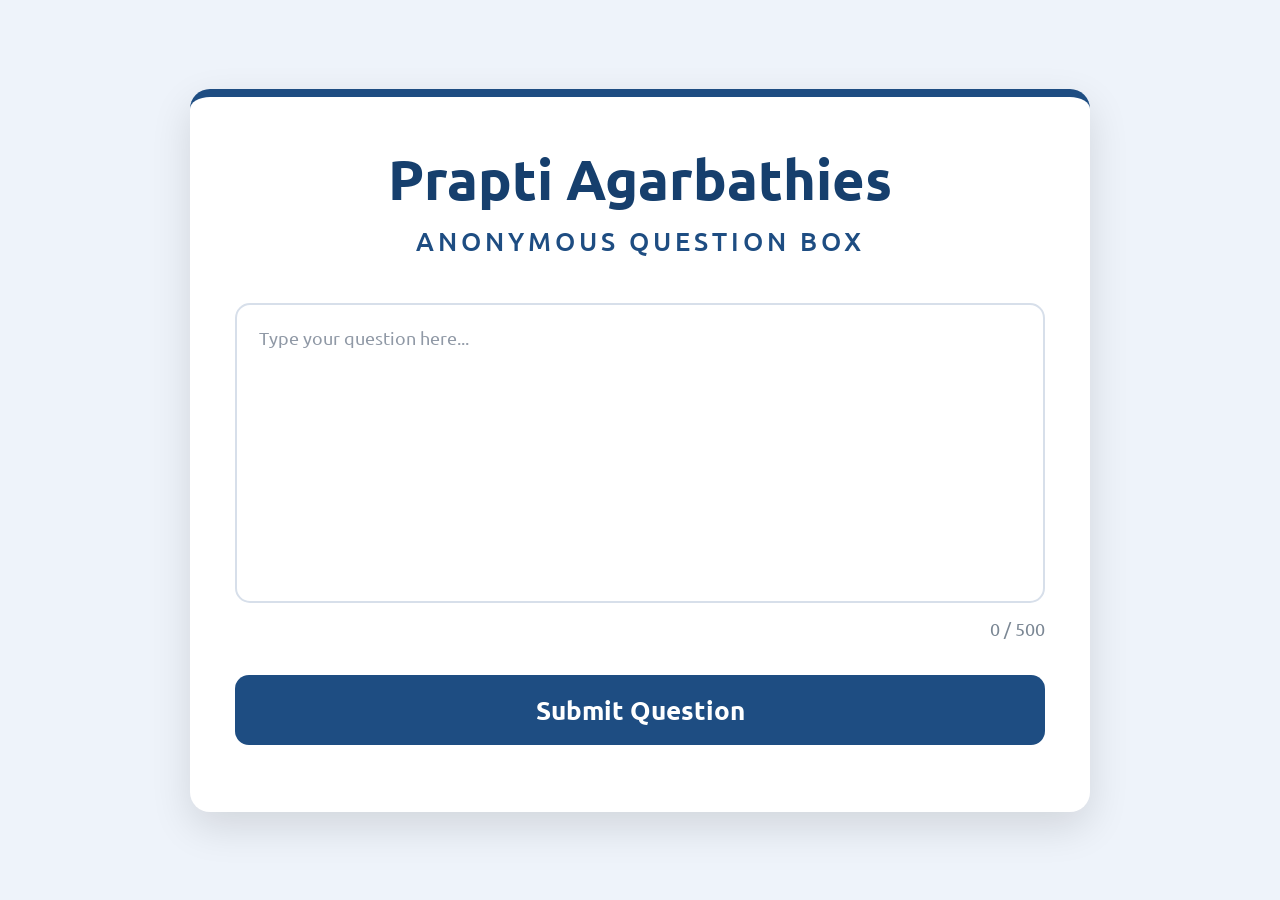
<file: index.html>
<!DOCTYPE html>
<html lang="en">
<head>
    <meta charset="UTF-8">
    <meta name="viewport" content="width=device-width, initial-scale=1.0">
    <title>Prapti Anonymous Question Box</title>
    <link href="https://fonts.googleapis.com/css2?family=Ubuntu:wght@400;500;700&display=swap" rel="stylesheet">
    <link rel="preconnect" href="https://fonts.googleapis.com">
    <link rel="preconnect" href="https://fonts.gstatic.com" crossorigin>
    <link href="https://fonts.googleapis.com/css2?family=Ubuntu:wght@400;500;700&display=swap" rel="stylesheet">
    <link rel="stylesheet" href="style.css">
</head>
<body>

<div class="container">

    <h1>Prapti Agarbathies</h1>
    <h2>Anonymous Question Box</h2>

    <textarea
        id="question"
        maxlength="500"
        placeholder="Type your question here..."
    ></textarea>

    <p id="count" class="counter">0 / 500</p>

    <button id="submitBtn">Submit Question</button>

    <p id="message"></p>

</div>

<script src="js/submit.js"></script>

</body>
</html>
</file>
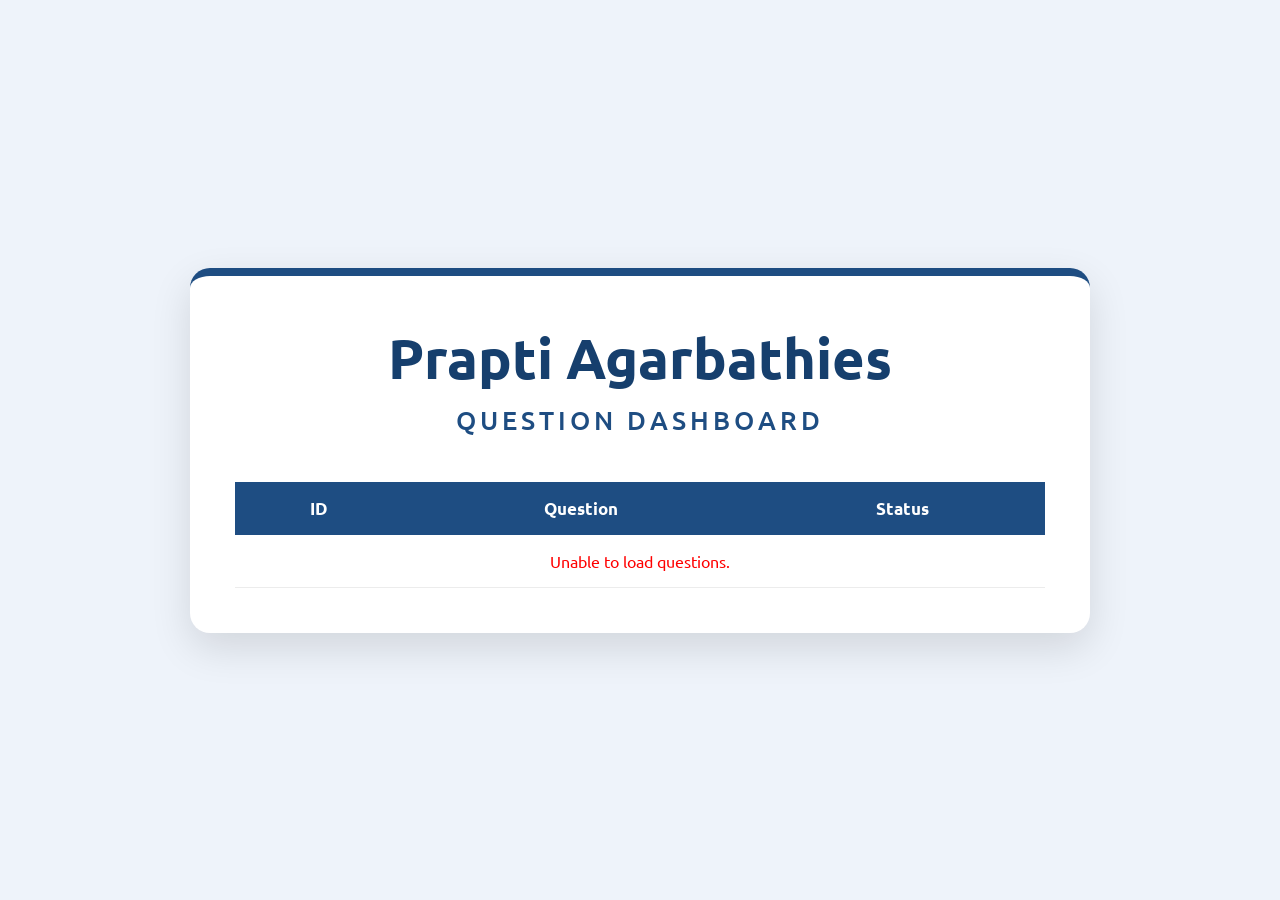
<file: admin.html>
<!DOCTYPE html>
<html lang="en">
<head>
    <meta charset="UTF-8">
    <meta name="viewport" content="width=device-width, initial-scale=1.0">
    <title>Prapti Admin Dashboard</title>

    <link rel="stylesheet" href="style.css">
</head>
<body>

<div class="container">

    <h1>Prapti Agarbathies</h1>
    <h2>Question Dashboard</h2>

    <table id="questionTable">

        <thead>
            <tr>
                <th>ID</th>
                <th>Question</th>
                <th>Status</th>
            </tr>
        </thead>

        <tbody id="tableBody">

            <tr>
                <td colspan="3" style="text-align:center;">
                    Loading...
                </td>
            </tr>

        </tbody>

    </table>

</div>

<script src="js/admin.js"></script>

</body>
</html>
</file>
<file: style.css>
@import url('https://fonts.googleapis.com/css2?family=Ubuntu:wght@400;500;700&display=swap');

*{
    margin:0;
    padding:0;
    box-sizing:border-box;
    font-family:'Ubuntu',sans-serif;
}

body{
    background:#eef3fa;
    display:flex;
    justify-content:center;
    align-items:center;
    min-height:100vh;
    padding:40px 20px;
}

.container{
    width:100%;
    max-width:900px;
    background:#fff;
    border-radius:20px;
    padding:45px;
    box-shadow:0 15px 40px rgba(0,0,0,.12);
    border-top:8px solid #1e4d82;
}

h1{
    text-align:center;
    color:#163f6d;
    font-size:56px;
    font-weight:700;
    margin-bottom:10px;
}

h2{
    text-align:center;
    color:#1e4d82;
    font-size:26px;
    font-weight:500;
    letter-spacing:4px;
    text-transform:uppercase;
    margin-bottom:45px;
}

label{
    display:block;
    font-size:24px;
    color:#163f6d;
    font-weight:700;
    margin-bottom:15px;
}

textarea{
    width:100%;
    height:300px;
    padding:22px;
    font-size:18px;
    border:2px solid #d7dfea;
    border-radius:15px;
    resize:none;
    outline:none;
    transition:.30s;
    color:#333;
    background:#fff;
}

textarea::placeholder{
    color:#9099a6;
}

textarea:hover{
    border-color:#ff8c00;
}

textarea:focus{
    border-color:#ff8c00;
    box-shadow:0 0 0 4px rgba(255,140,0,.15);
}

.counter{
    text-align:right;
    margin-top:12px;
    color:#7b8794;
    font-size:18px;
}

button{
    width:100%;
    margin-top:35px;
    padding:18px;
    background:#1e4d82;
    color:#fff;
    border:none;
    border-radius:14px;
    font-size:26px;
    font-weight:700;
    cursor:pointer;
    transition:.30s;
}

button:hover{
    background:#ff8c00;
    box-shadow:0 10px 25px rgba(255,140,0,.35);
    transform:translateY(-2px);
}

button:active{
    transform:translateY(0);
}

button:disabled{
    background:#9aa5b1;
    cursor:not-allowed;
    box-shadow:none;
}

#message{
    text-align:center;
    margin-top:22px;
    font-size:18px;
    font-weight:700;
}

.footer{
    margin-top:35px;
    text-align:center;
    color:#6d7682;
    font-size:16px;
    border-top:1px solid #e5e7eb;
    padding-top:20px;
}

table{
    width:100%;
    margin-top:30px;
    border-collapse:collapse;
}

th{
    background:#1e4d82;
    color:#fff;
    padding:16px;
    font-size:17px;
}

td{
    padding:16px;
    border-bottom:1px solid #ececec;
    font-size:16px;
}

tr:hover{
    background:#f8fafc;
}

.pending{
    color:#ff8c00;
    font-weight:700;
    cursor:pointer;
    transition:.3s;
}

.pending:hover{
    color:#d97706;
}

.answered{
    color:#2e7d32;
    font-weight:700;
    cursor:pointer;
    transition:.3s;
}

.answered:hover{
    color:#1b5e20;
}

@media(max-width:768px){

    .container{
        padding:30px 20px;
    }

    h1{
        font-size:38px;
    }

    h2{
        font-size:18px;
        letter-spacing:2px;
    }

    textarea{
        height:220px;
    }

    button{
        font-size:20px;
    }
}
</file>
